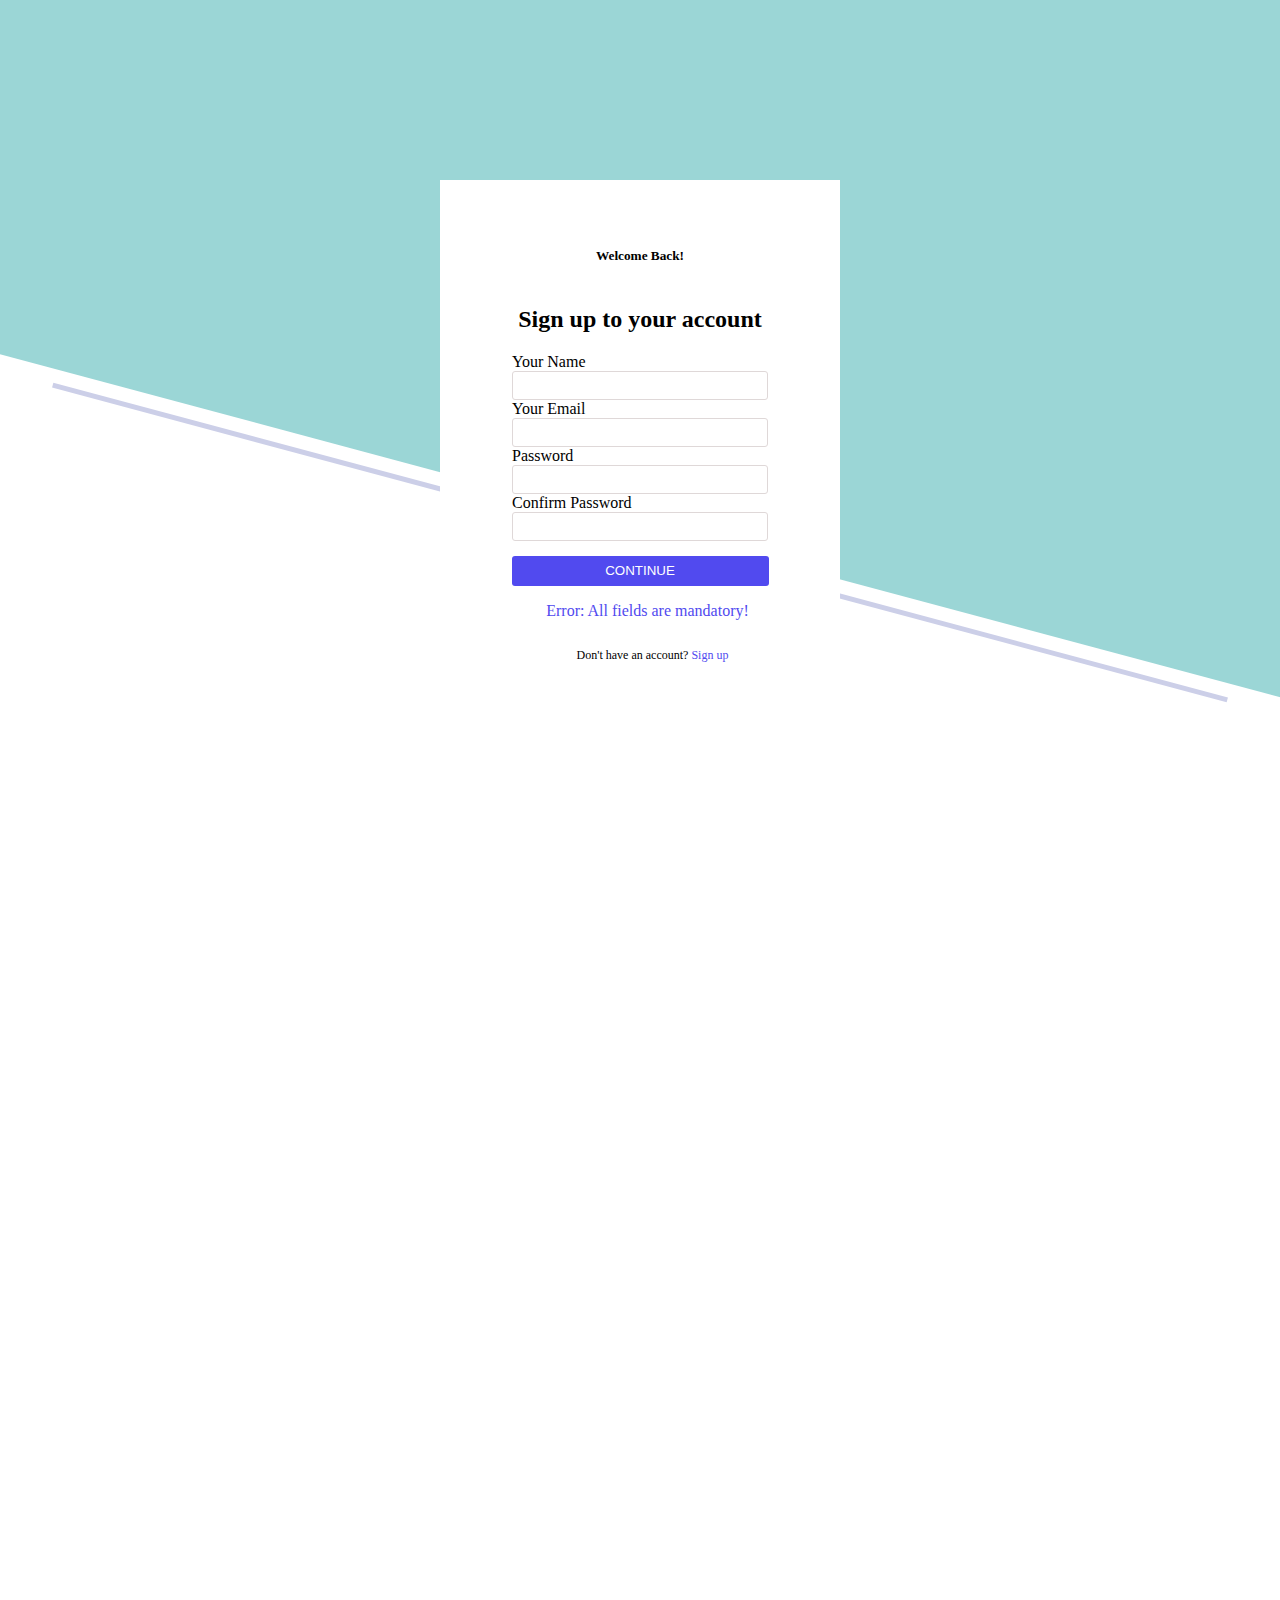
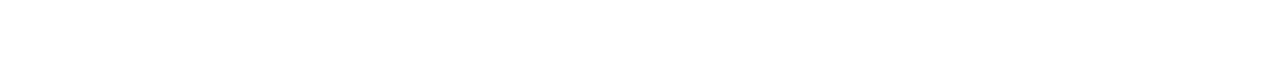
<file: index.html>
<!DOCTYPE html>
<html lang="en">
<head>
    <meta charset="UTF-8">
    <meta name="viewport" content="width=device-width, initial-scale=1.0">
    <title>Sign Up Page</title>
    <link rel="stylesheet" href="style.css">
</head>
<body>
  
    <div class="container">
        <div class="line"></div>
        <div class="incline"></div>
        <div class="sign-up-page">
            <h5>Welcome Back! <span id="hand-wave"><i class="fa-solid fa-hands-clapping"></i></span></h5>
            <h2>Sign up to your account</h2>
          <div class="form-group">
            <label for="username">Your Name</label><br>
            <input type="text" id="username" required>
          </div>
          <div class="form-group">
            <label for="email">Your Email</label><br>
            <input type="email" id="email" required>
          </div>
          <div class="form-group">
            <label for="password">Password</label><br>
            <input type="password" id="password" required>
          </div>
          <div class="form-group">
            <label for="password1">Confirm Password</label><br>
            <input type="password" id="password1" required>
          </div>
          <button id="signup-btn">CONTINUE</button>
          <p style="margin-left: 15px;color: rgb(81,74,239);">Error: All fields are mandatory!</p>
          <p style="margin-left: 25px; font-size: 12px;">Don't have an account? 
          <span style="color: rgb(81,74,239);" class="up">Sign up</span></p>
        </div>
        
        <div class="profile-page">
            <span id="signup-message" >Signup successful!</span>
            <h4>Profile</h4>
            <p style="color: rgb(81,74,239);" id="icon"><i class="far fa-user fa-8x" id="user-logo"></i></p>
            <div id="profile-details"></div>
            <button id="logout-btn" >Logout</button>
        </div>

    </div>  
       

    <script src="script.js"></script>
</body>
</html>
</file>
<file: style.css>
body{
    background-color: white;
    box-sizing: border-box;
    padding: 0;
    margin: 0;
}
.container{
    position: relative;
    height: 100vh;
    display: flex;
    align-items: center;
    justify-content: center;
    background-color: #9bd6d6;
}
.container .line{
    background-color: rgb(204 207 232);
}


 .container .incline{
    position: absolute;
    width: 95%;
    top: 60%;
    height: 5px; 
    background-color: rgb(204 207 232);
    transform: rotate(15deg);
    z-index: 1;
 }


.sign-up-page{
    position: absolute;
    top: 20%;
    padding: 0px 50px;
    display: flex;
    flex-direction: column;
    background-color: white;
    justify-content: center;
    align-items: center;
    width: 300px;
    height: 60vh;
    z-index:2;
}
.form-group input{
    margin-top: 10px 10px;
    width: 250px;
    height: 25px;
    border: 1px solid rgb(223, 216, 216);
    border-radius: 3px;
    outline: none;
}
#signup-btn{
    margin-top: 15px;
    width: 257px;
    line-height: 28px;
    border-radius: 3px;
    color: white;
    background-color: rgb(81,74,239);
    outline: none;
    border: none;
}
button:hover{
    cursor: pointer;
}
#hand-wave{
    color: rgb(246, 204, 107);
}
.up:hover{
    cursor: pointer;
}


.profile-page{
    display: none;
    position: absolute;
    top:15%;
    padding: 0px 10px;
    background-color: white;
    width: 300px;
    height: 70vh;
    z-index:3;
}
#profile-details{
    display: flex;
    flex-direction: column;
    align-items: center;
    justify-content: center;
    line-height: 3px;
}
#signup-message{
    margin-left: 50px;
    color: rgb(81,74,239); 
    font-size: 24px;
}
.profile-page h4{
    margin-left: 120px;
}
#icon i{
    margin-left: 90px;
}
#logout-btn{
    margin-top: 15px;
    width: 257px;
    line-height: 28px;
    border-radius: 3px;
    color: white;
    background-color: rgb(81,74,239);
    outline: none;
    border: none;
    margin-left: 20px;
}
.container .line{
    position: absolute;
    width: 200%;
    height: 90vh;
    top: 60%;
    background-color: rgb(255, 255, 255);
    transform: rotate(15deg);
    z-index: 0;
}

@media only screen and (max-width:600px){
    .sign-up-page{
        padding: 0px 30px;
        width: 250px;
    }
    .items input{
        margin-top: 10px 10px;
        width: 250px;
        height: 20px;
        border: 1px solid rgb(223, 216, 216);
        border-radius: 3px;
        outline: none;
    }
    #icon i{
        margin-left: 110px;
        font-size: 80px;
    }
}
</file>
